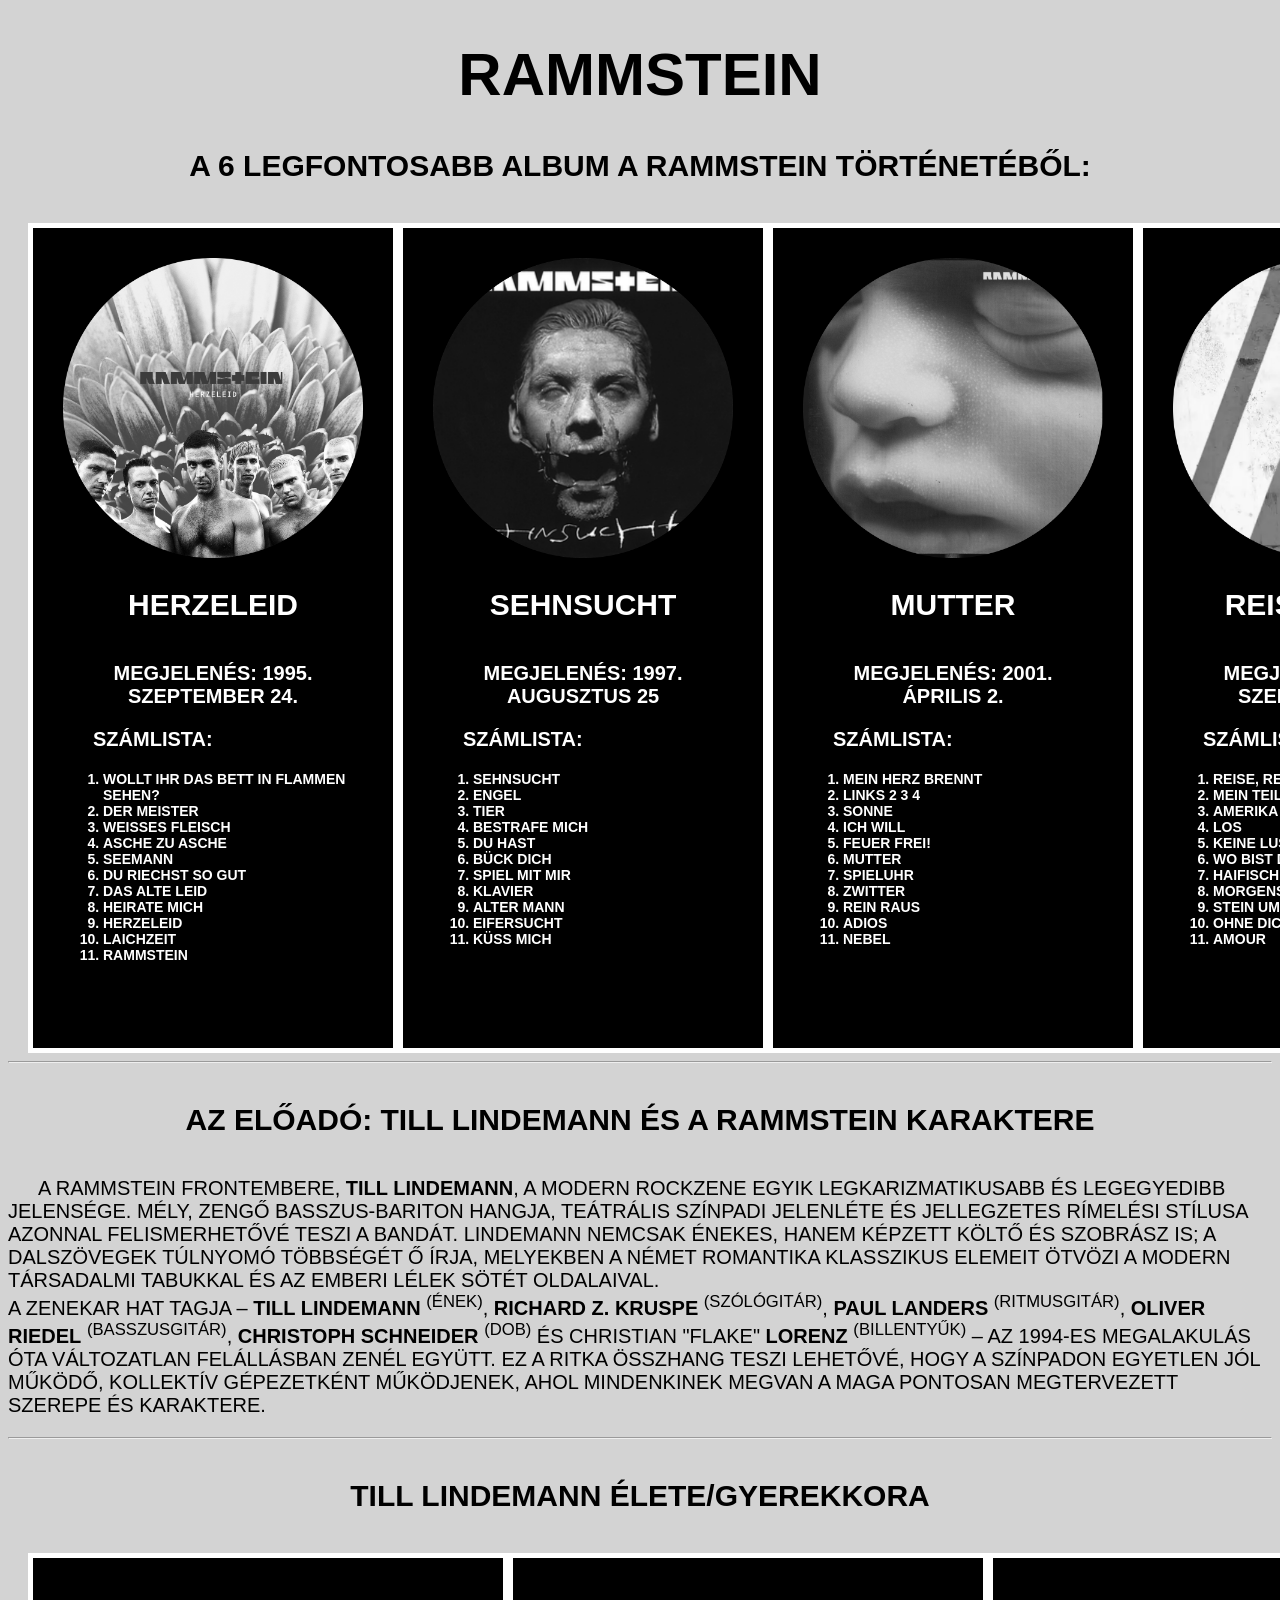
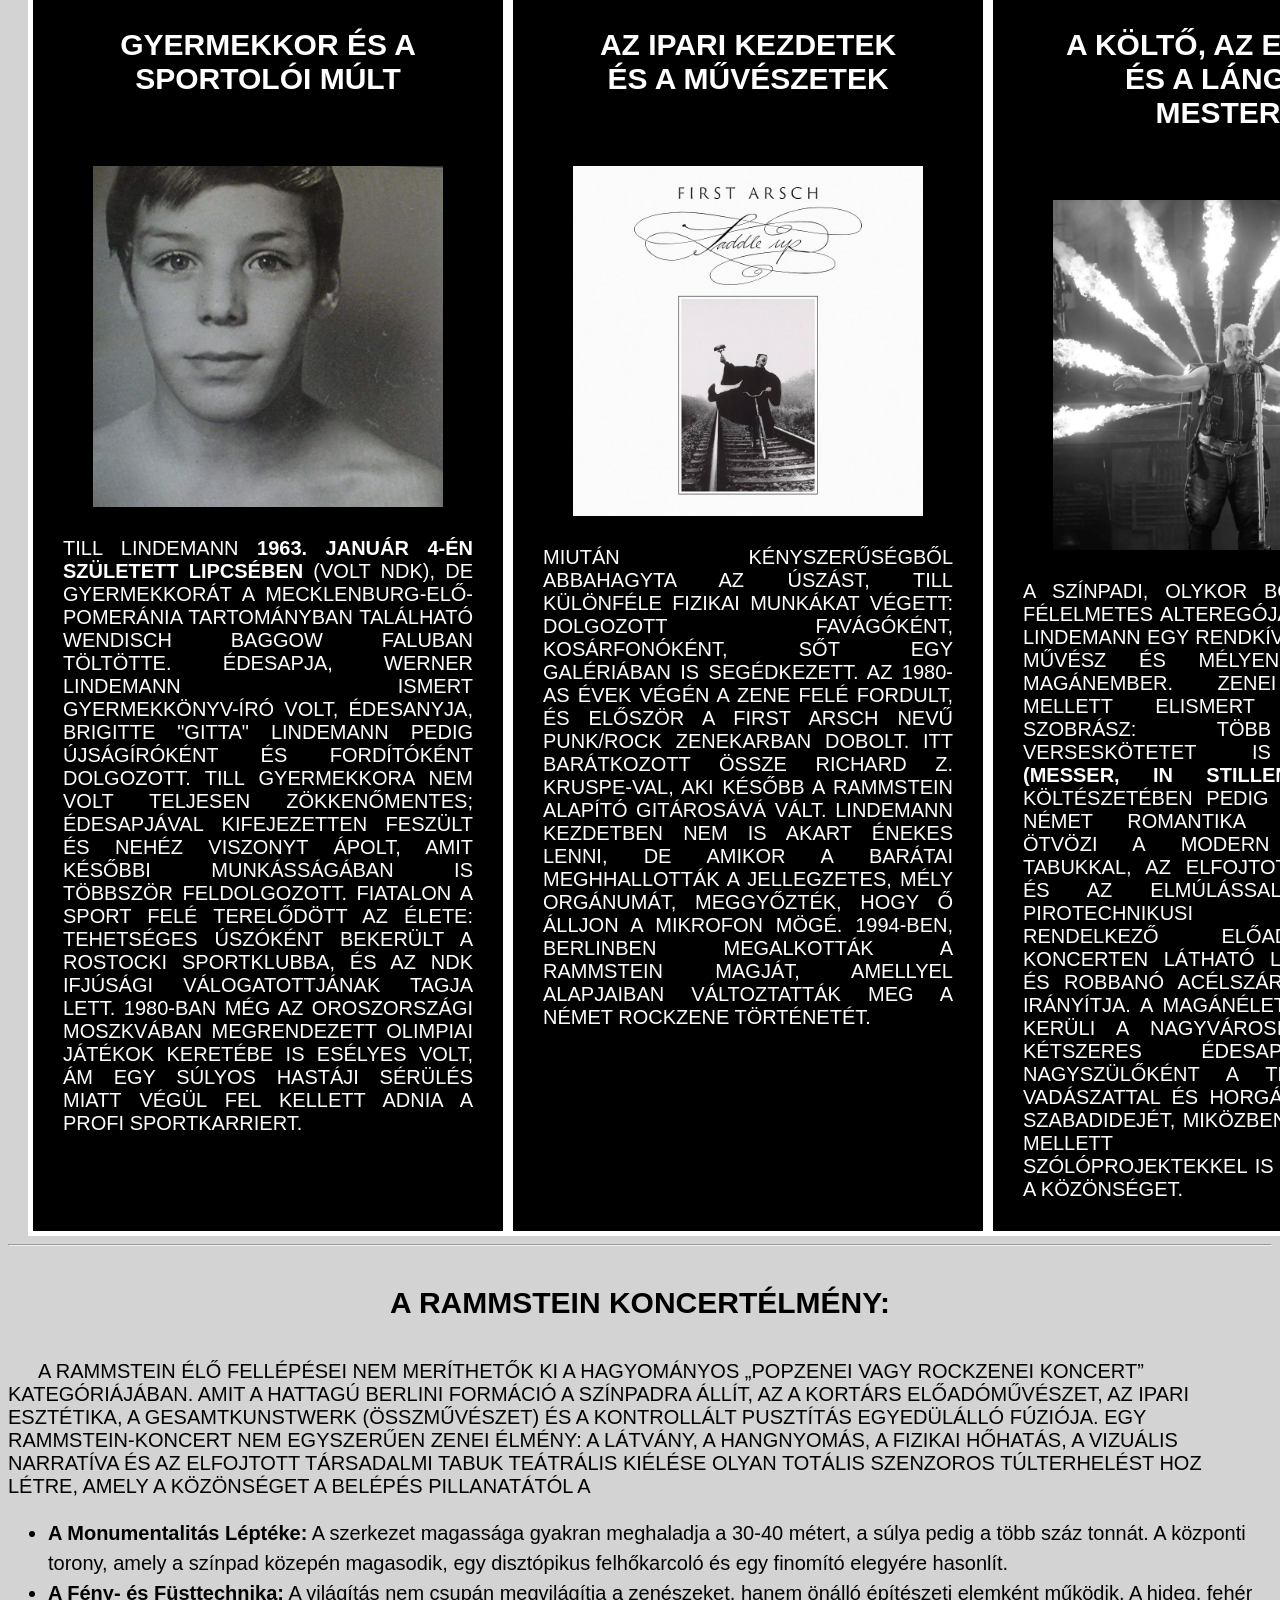
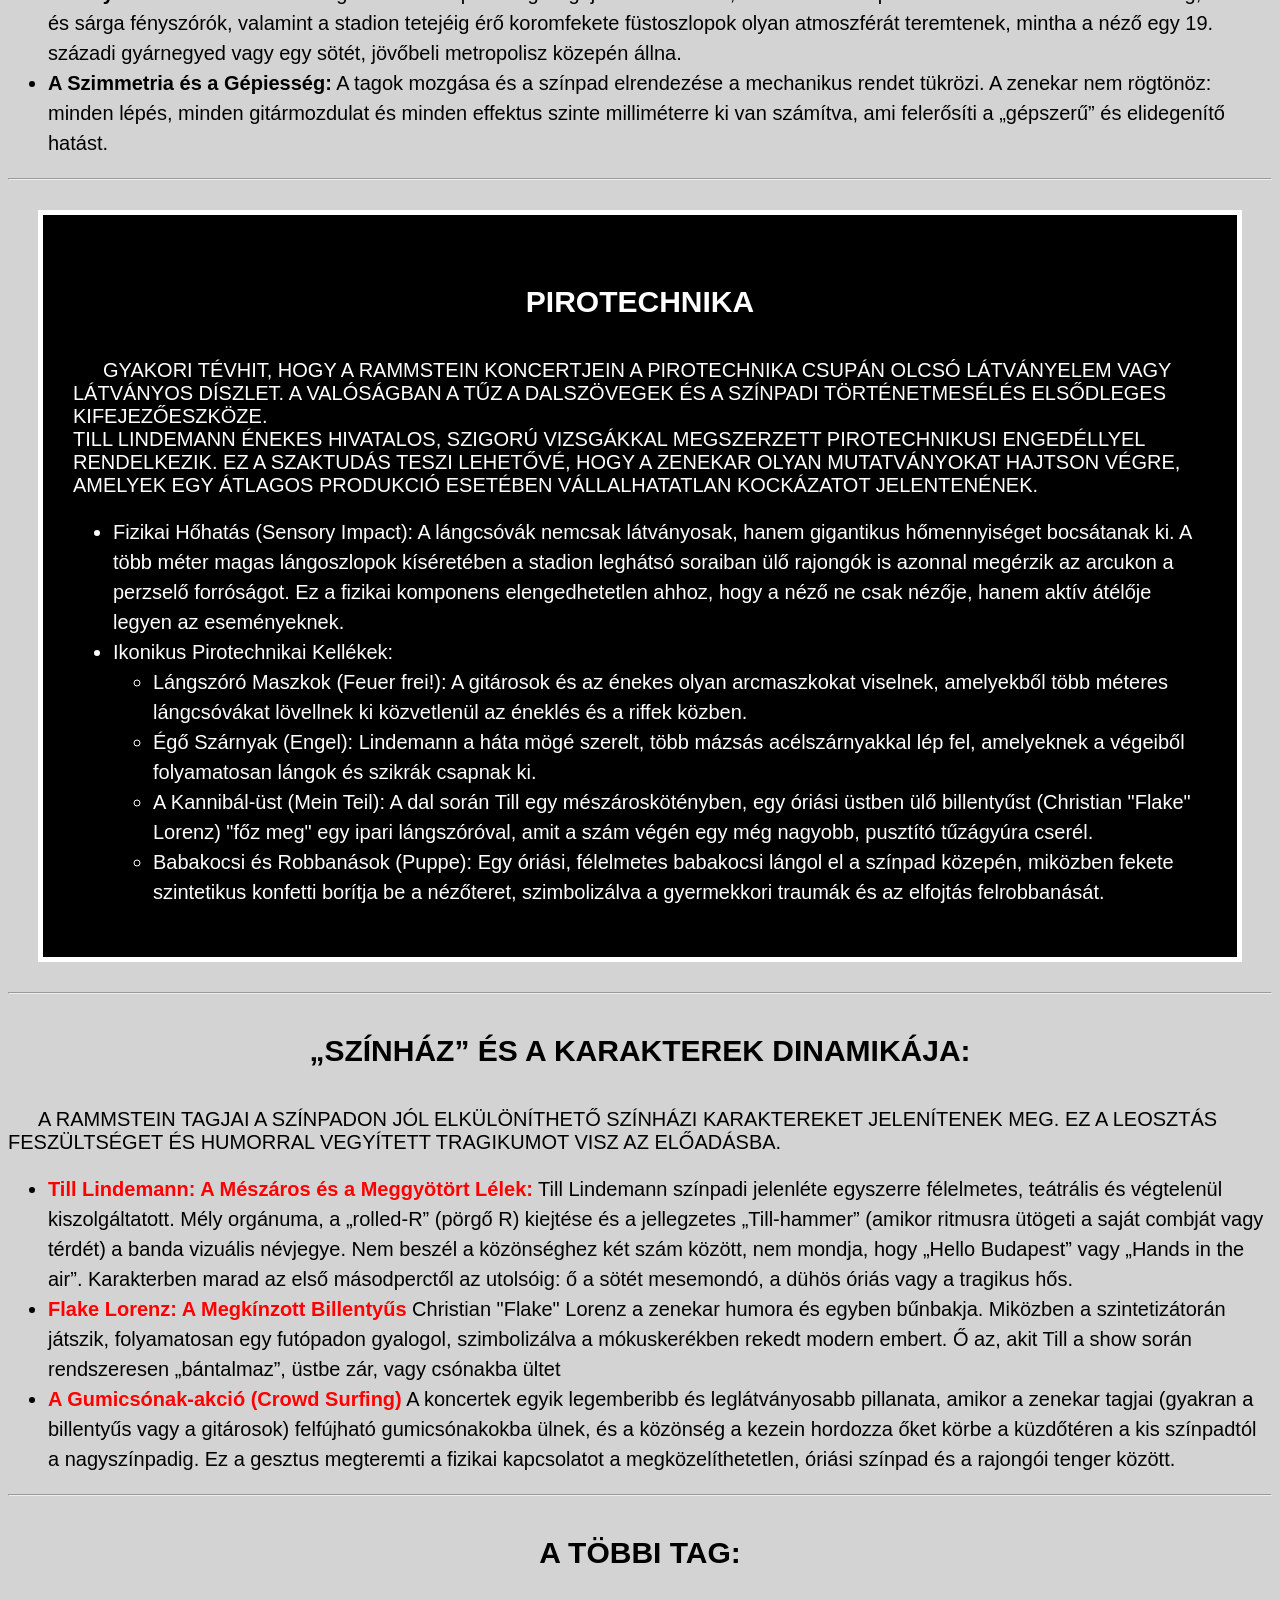
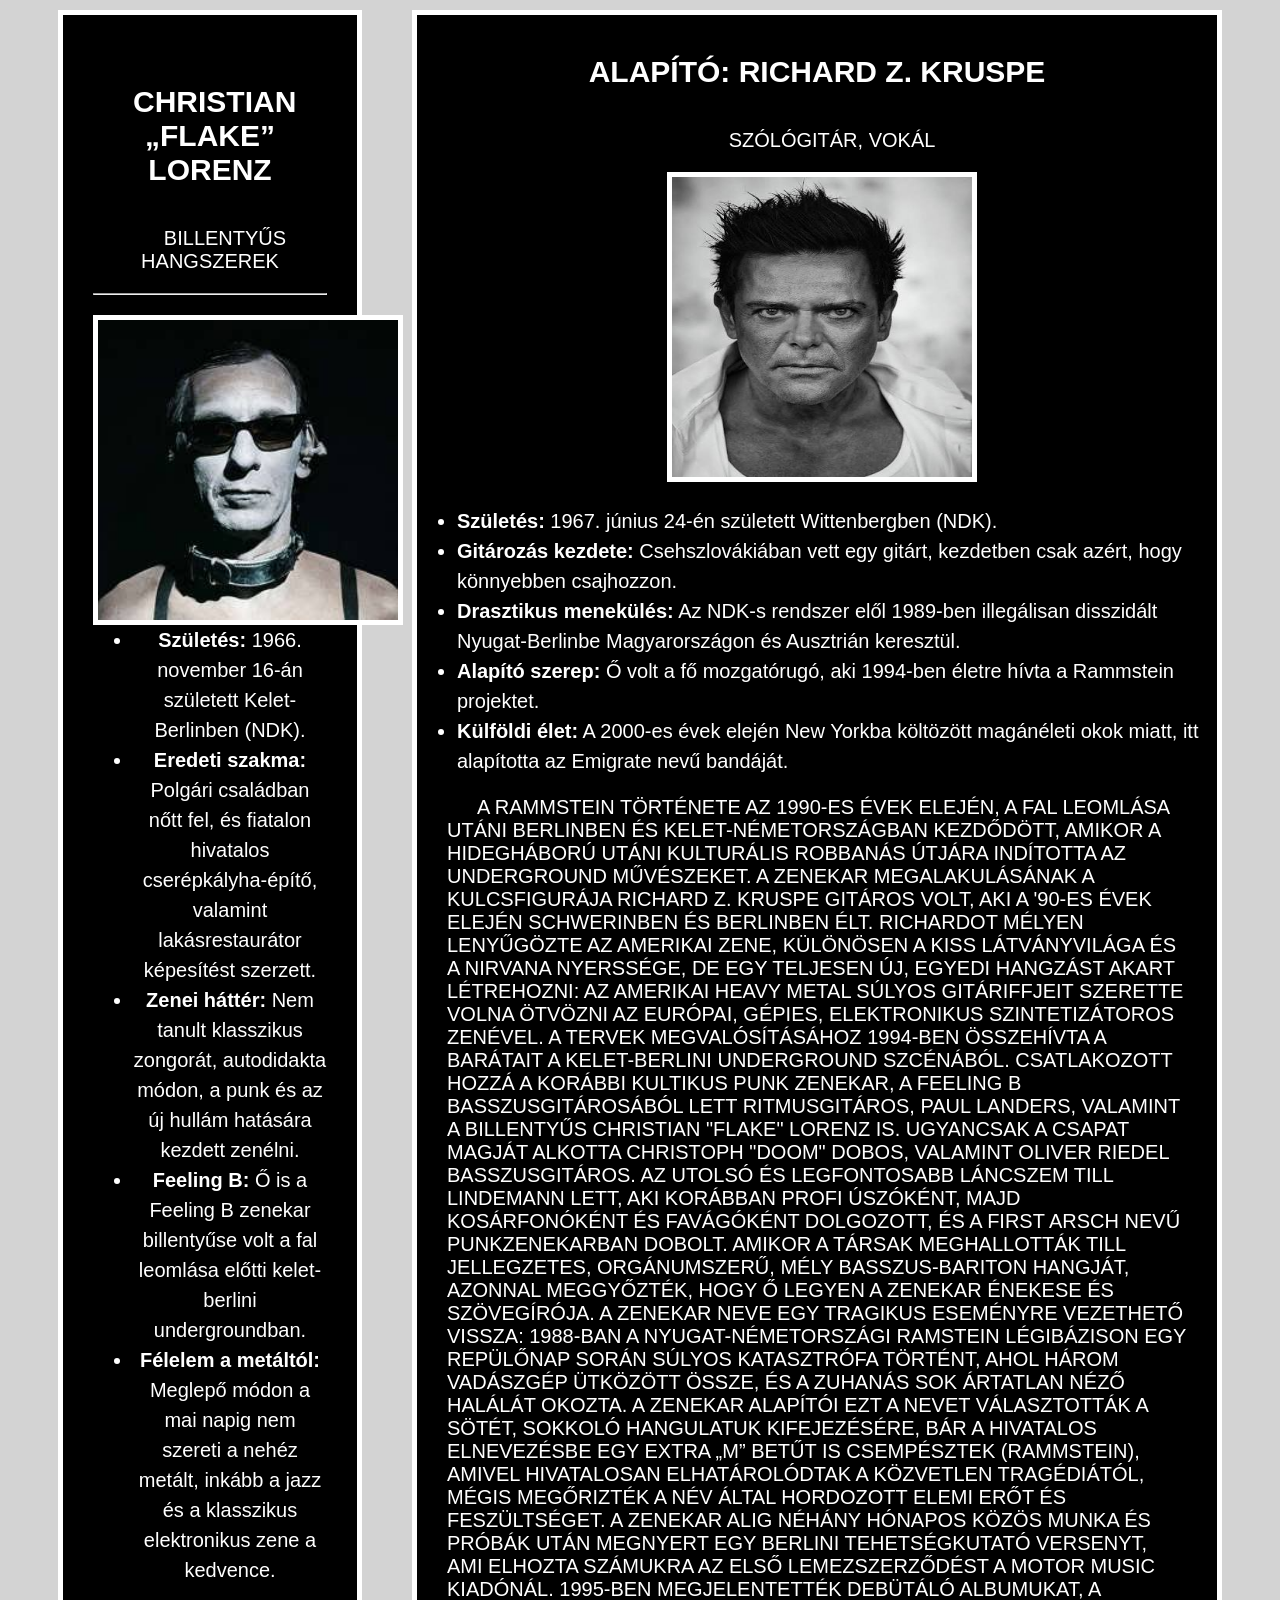
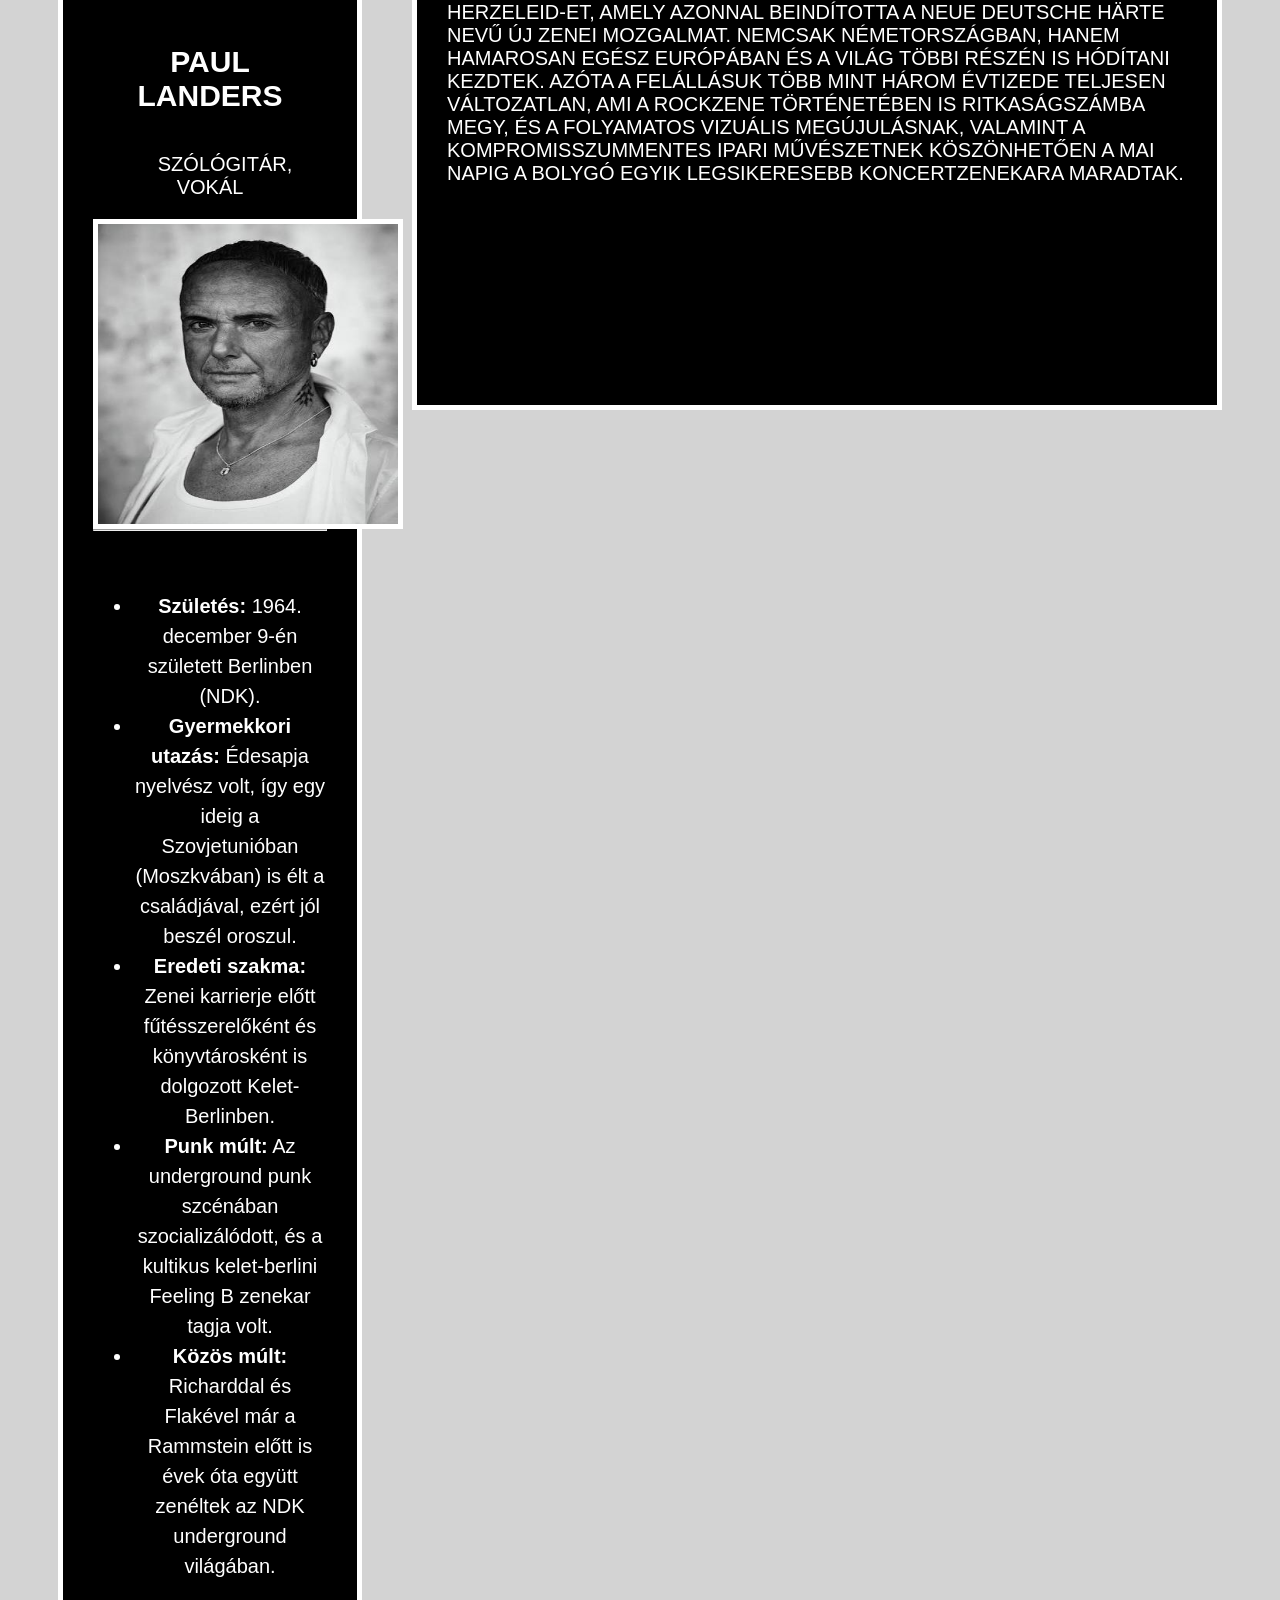
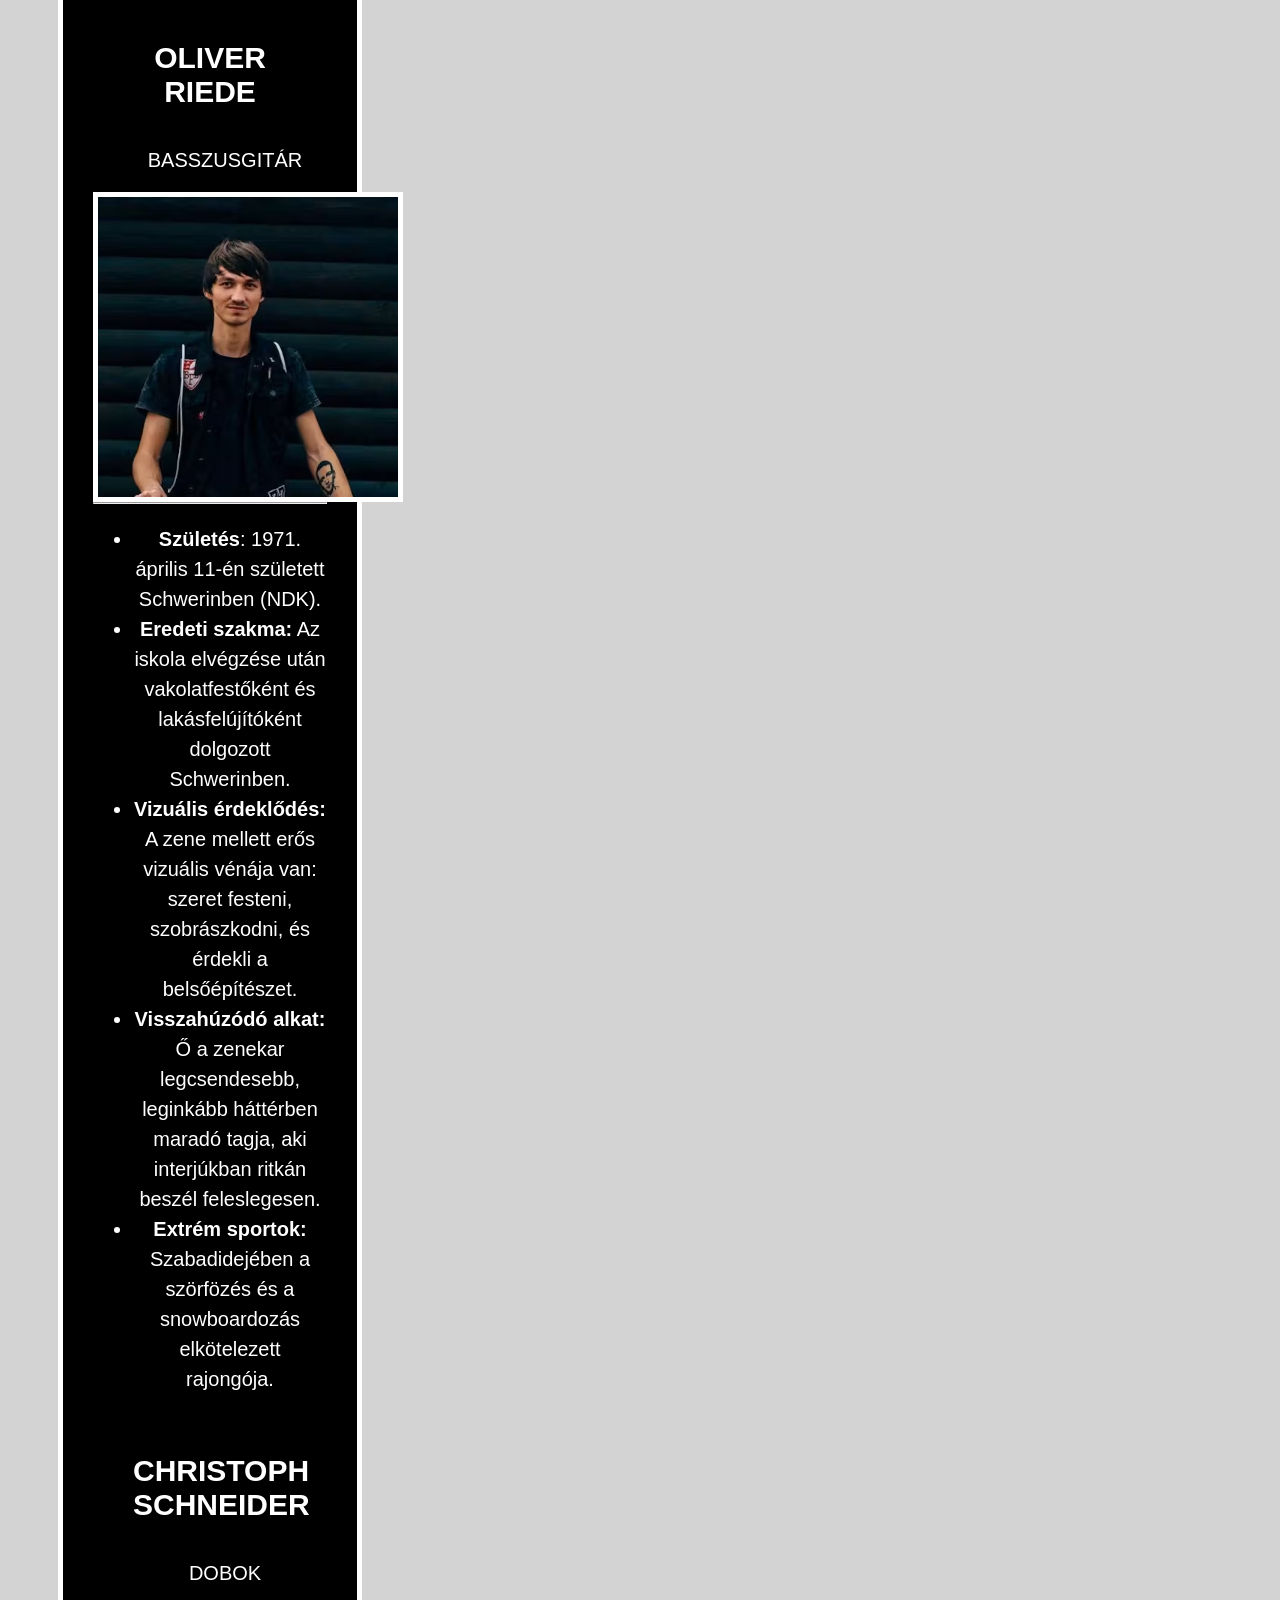
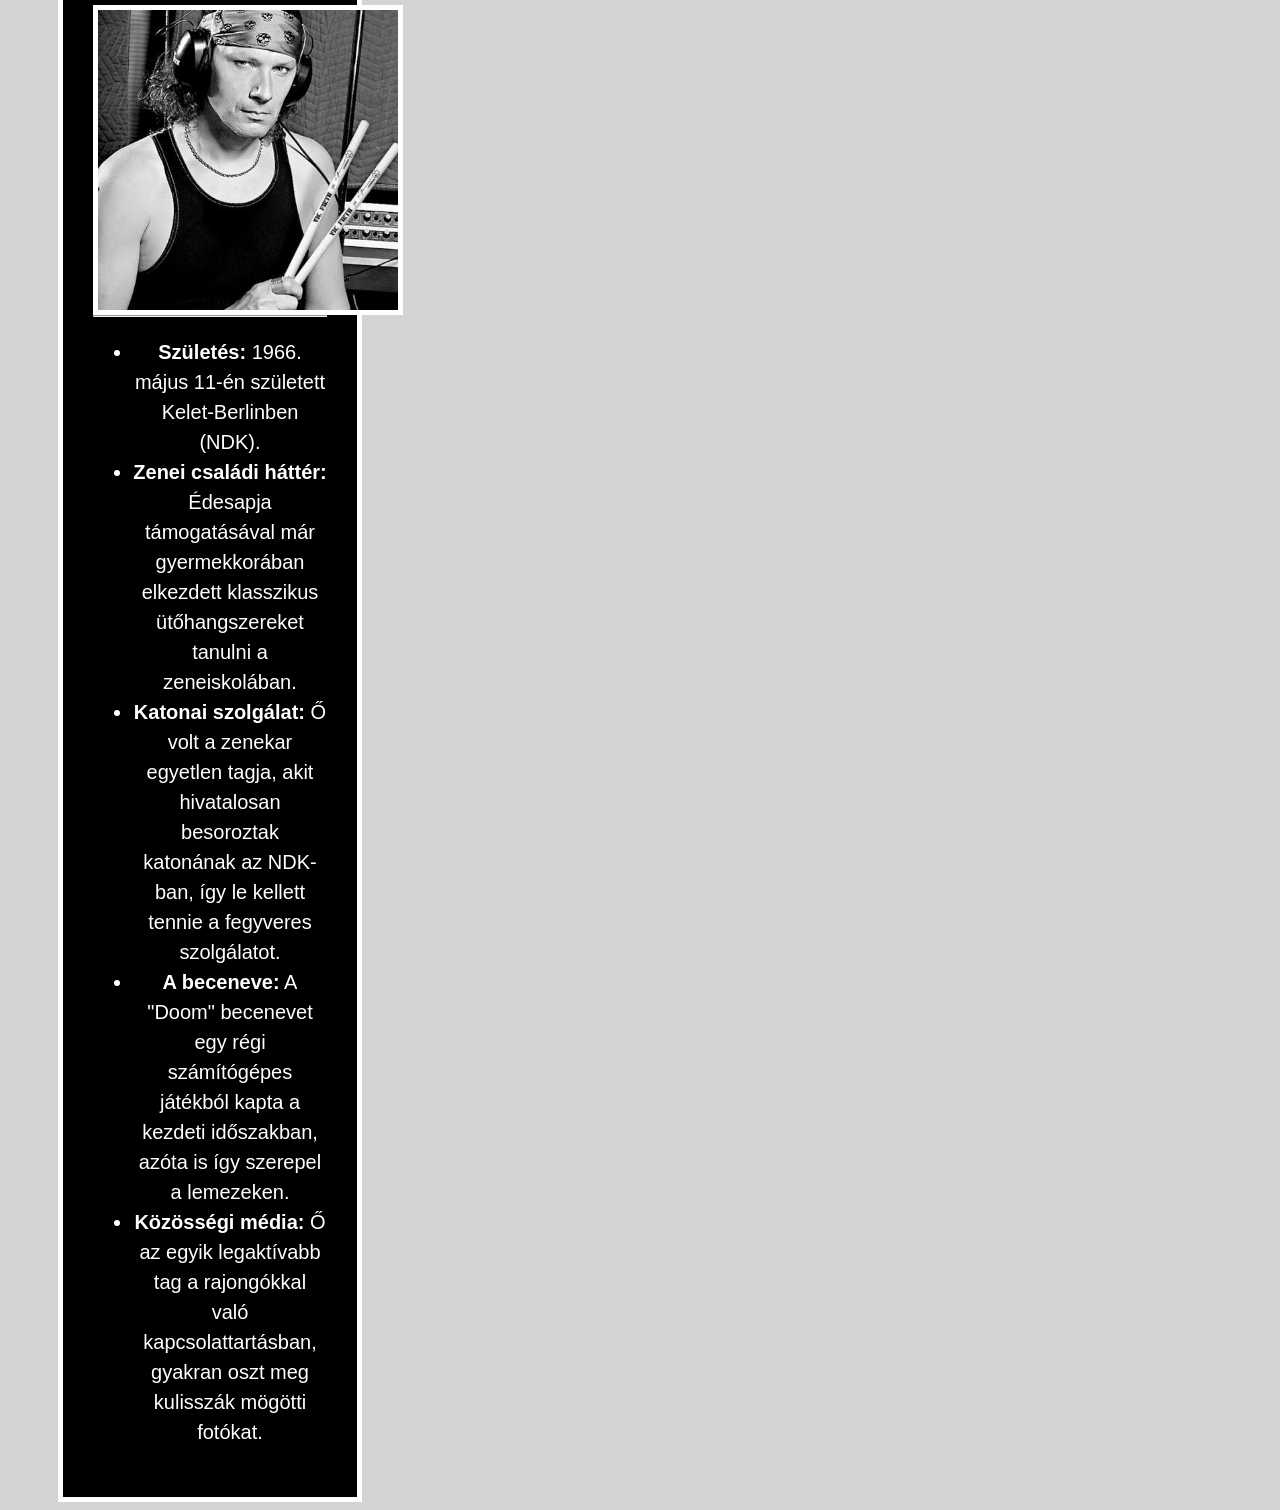
<file: new-2/index.html>
<!DOCTYPE html>
<html lang="hu">
<head>
    <meta charset="UTF-8">
    <meta name="viewport" content="width=device-width, initial-scale=1.0">
    <title>Ramstein</title>
    <link rel="stylesheet" href="style.css">
    <link rel="shortcut icon" href="kepek/Rammstein_logo_2.svg.webp" type="image/x-icon">
</head>
<body>
    <h1>
        Rammstein
    </h1>
    <h2 class="center">
        A 6 Legfontosabb Album a Rammstein Történetéből:
    </h2>
    <div class="box">
        <a href="https://open.spotify.com/album/6HlDm9fzYxk4vkkr3YEvSv?si=6Yb6ZkqlTEaarkHSjFMeSg">
            <div title="Herzeleid &gt click &lt" class="album">
                <img src="kepek/picture-disk-modified.png" alt="" width="300px" class="float-l">
                <h2 class="albumcim">
                    Herzeleid
                </h2>
                <div class="albuminfo">
                    <p class="megjelenes">
                        Megjelenés: 1995.<br> szeptember 24.
                    </p>
                    <p>
                        Számlista:
                    </p>
                    <ol>
                        <li>Wollt ihr das Bett in Flammen sehen?</li>
                        <li>Der Meister</li>
                        <li>Weisses Fleisch</li>
                        <li>Asche zu Asche</li>
                        <li>Seemann</li>
                        <li>Du riechst so gut</li>
                        <li>Das alte Leid</li>
                        <li>Heirate mich</li>
                        <li>Herzeleid</li>
                        <li>Laichzeit</li>
                        <li>Rammstein</li>
                    </ol>
                </div>
            </div>
        </a>
        <a href="https://open.spotify.com/album/2w6Vy8qZLU4niyQAHyu0Ag?si=FqRO84i1RuaOZQJ4rM17bw">
            <div title="SEHNSUCHT &gt click &lt" class="album">
                <img src="kepek/picture-disk (1)-modified.png" alt="" width="300px" class="float-l">
                <h2 class="albumcim">
                    SEHNSUCHT
                </h2>
                <div class="albuminfo">
                    <p class="megjelenes">
                        Megjelenés: 1997.<br> augusztus 25
                    </p>
                    <p>
                        Számlista:
                    </p>
                    <ol>
                        <li>Sehnsucht</li>
                        <li>Engel</li>
                        <li>Tier</li>
                        <li>Bestrafe mich</li>
                        <li>Du hast</li>
                        <li>Bück dich</li>
                        <li>Spiel mit mir</li>
                        <li>Klavier</li>
                        <li>Alter Mann</li>
                        <li>Eifersucht</li>
                        <li>Küss mich</li>
                    </ol>
                </div>
            </div>
        </a>
        <a href="https://open.spotify.com/album/1CtTTpKbHU8KbHRB4LmBbv?si=bFTknNeKSqep8K9_mPFzWw">
            <div title="Mutter &gt click &lt" class="album">
                <img src="kepek/picture-disk (2)-modified.png" alt="" width="300px" class="float-l">
                <h2 class="albumcim">
                    Mutter
                </h2>
                <div class="albuminfo">
                    <p class="megjelenes">
                        Megjelenés: 2001.<br> április 2.
                    </p>
                    <p>
                        Számlista:
                    </p>
                    <ol>
                        <li>Mein Herz brennt</li>
                        <li>Links 2 3 4</li>
                        <li>Sonne</li>
                        <li>Ich will</li>
                        <li>Feuer frei!</li>
                        <li>Mutter</li>
                        <li>Spieluhr</li>
                        <li>Zwitter</li>
                        <li>Rein raus</li>
                        <li>Adios</li>
                        <li>Nebel</li>
                    </ol>
                </div>
            </div>
        </a>
        <a href="https://open.spotify.com/album/74ydDCcXTco741y42ceRJ5?si=v3afjoNZThqAuQxk0kYx5g">
            <div title="Reise, Reise &gt click &lt " class="album">
                <img src="kepek/picture-disk (3)-modified.png" alt="" width="300px" class="float-l">
                <h2 class="albumcim">
                    Reise, Reise
                </h2>
                <div class="albuminfo">
                    <p class="megjelenes">
                        Megjelenés: 2004.<br> szeptember 27.
                    </p>
                    <p>
                        Számlista:
                    </p>
                    <ol>
                        <li>Reise, Reise</li>
                        <li>Mein Teil</li>
                        <li>Amerika</li>
                        <li>Los</li>
                        <li>Keine Lust</li>
                        <li>Wo bist du</li>
                        <li>Haifisch</li>
                        <li>Morgenstern</li>
                        <li>Stein um Stein</li>
                        <li>Ohne dich</li>
                        <li>Amour</li>
                    </ol>
                </div>
            </div>
        </a>
        <a href="https://open.spotify.com/track/50LmbBKCBeDRKYvpR7ApjG?si=e65ee86598f84c5c">
            <div title="Rosenrot &gt click &lt" class="album">
                <img src="kepek/picture-disk (4)-modified.png" alt="" width="300px" class="float-l">
                <h2 class="albumcim">
                    Rosenrot
                </h2>
                <div class="albuminfo">
                    <p class="megjelenes">
                        Megjelenés: 2005.<br> október 28.
                    </p>
                    <p>
                        Számlista:
                    </p>
                    <ol>
                        <li>Benzin</li>
                        <li>Mann gegen Mann</li>
                        <li>Rosenrot</li>
                        <li>Spring</li>
                        <li>Wo bist du</li>
                        <li>Stirb nicht vor mir (Don't Die Before I Do)</li>
                        <li>Zerstören</li>
                        <li>Hilf mir</li>
                        <li>Te quiero puta!</li>
                        <li>Feuer und Wasser</li>
                        <li>Ein Lied</li>
                    </ol>
                </div>
            </div>
        </a>
        <a href="https://open.spotify.com/album/29J0MchD0OWNeiMNbPDwfa?si=5MTrD0srRj-xj2X59MpHKQ">
            <div title="Liebe ist für &gt click &lt" class="album">
                <img src="kepek/picture-disk (5)-modified.png" alt="" width="300px" class="float-l">
                <h2 class="albumcim">
                    Liebe ist für
                </h2>
                <div class="albuminfo">
                    <p class="megjelenes">
                        Megjelenés: 2009.<br> október 16.
                    </p>
                    <p>
                        Számlista:
                    </p>
                    <ol>
                        <li>Rammlied</li>
                        <li>Ich tu dir weh</li>
                        <li>Waidmanns Heil</li>
                        <li>Haifisch</li>
                        <li>B********</li>
                        <li>Frühling in Paris</li>
                        <li>Wiener Blut</li>
                        <li>Pussy</li>
                        <li>Liebe ist für alle da</li>
                        <li>Mehr</li>
                        <li>Roter Sand</li>
                    </ol>
                </div>
            </div>
        </a>
        <a href="https://open.spotify.com/album/1LoyJQVHPLHE3fCCS8Juek?si=xL9BqynPSWS5tuBMTF5q4Q">
            <div title="Rammstein &gt click &lt" class="album">
                <img src="kepek/picture-disk (6)-modified.png" alt="" width="300px" class="float-l">
                <h2 class="albumcim">
                    Rammstein
                </h2>
                <div class="albuminfo">
                    <p class="megjelenes">
                        Megjelenés: 2019.<br> május 17.
                    </p>
                    <p>
                        Számlista:
                    </p>
                    <ol>
                        <li>Deutschland</li>
                        <li>Radio</li>
                        <li>Zeig dich</li>
                        <li>Ausländer</li>
                        <li>Sex</li>
                        <li>Puppe</li>
                        <li>Was ich liebe</li>
                        <li>Diamant</li>
                        <li>Weit weg</li>
                        <li>Tattoo</li>
                        <li>Hallomann</li>
                    </ol>
                </div>
            </div>
        </a>
        </div>
    </div>
    <hr>
    <h2 class="center">
        Az előadó:
        Till Lindemann és a Rammstein karaktere
    </h2>
    <p>
        A Rammstein frontembere, <b>Till Lindemann</b>, a modern rockzene egyik legkarizmatikusabb és legegyedibb jelensége. Mély, zengő basszus-bariton hangja, teátrális színpadi jelenléte és jellegzetes rímelési stílusa azonnal felismerhetővé teszi a bandát. Lindemann nemcsak énekes, hanem képzett költő és szobrász is; a dalszövegek túlnyomó többségét ő írja, melyekben a német romantika klasszikus elemeit ötvözi a modern társadalmi tabukkal és az emberi lélek sötét oldalaival.
        <br>
        A zenekar hat tagja – <b>Till Lindemann</b> <sup>(ének)</sup>, <b>Richard Z. Kruspe</b> <sup>(szólógitár)</sup>, <b>Paul Landers</b> <sup>(ritmusgitár)</sup>, <b>Oliver Riedel</b> <sup>(basszusgitár)</sup>, <b>Christoph Schneider</b> <sup>(dob)</sup> és Christian "Flake" <b>Lorenz</b> <sup>(billentyűk)</sup> – az 1994-es megalakulás óta változatlan felállásban zenél együtt. Ez a ritka összhang teszi lehetővé, hogy a színpadon egyetlen jól működő, kollektív gépezetként működjenek, ahol mindenkinek megvan a maga pontosan megtervezett szerepe és karaktere.
    </p>
    <hr>
    <h2 class="center">
       Till Lindemann élete/gyerekkora  
    </h2>
    <div class="box">
        <div class="tillLM">
            <h2>
                Gyermekkor és a sportolói múlt
            </h2>
            <img src="kepek/5f9ed7ed6bb5678ac4b465a69efc8b1f.jpg" alt="" class="LMgyerek">
            Till Lindemann <b>1963. január 4-én született Lipcsében</b> (volt NDK), de gyermekkorát a Mecklenburg-Elő-Pomeránia tartományban található Wendisch Baggow faluban töltötte. Édesapja, Werner Lindemann ismert gyermekkönyv-író volt, édesanyja, Brigitte "Gitta" Lindemann pedig újságíróként és fordítóként dolgozott. Till gyermekkora nem volt teljesen zökkenőmentes; édesapjával kifejezetten feszült és nehéz viszonyt ápolt, amit későbbi munkásságában is többször feldolgozott. Fiatalon a sport felé terelődött az élete: tehetséges úszóként bekerült a Rostocki Sportklubba, és az NDK ifjúsági válogatottjának tagja lett. 1980-ban még az oroszországi Moszkvában megrendezett olimpiai játékok keretébe is esélyes volt, ám egy súlyos hastáji sérülés miatt végül fel kellett adnia a profi sportkarriert.
        
        </div>
        <div class="tillLM">
            <h2>
                Az ipari kezdetek és a művészetek
            </h2>
            <img src="kepek/8105Iq88RDL._UF894,1000_QL80_.jpg" alt="" class="LMgyerek">
            Miután kényszerűségből abbahagyta az úszást, Till különféle fizikai munkákat végett: dolgozott favágóként, kosárfonóként, sőt egy galériában is segédkezett. Az 1980-as évek végén a zene felé fordult, és először a First Arsch nevű punk/rock zenekarban dobolt. Itt barátkozott össze Richard Z. Kruspe-val, aki később a Rammstein alapító gitárosává vált. Lindemann kezdetben nem is akart énekes lenni, de amikor a barátai meghhallották a jellegzetes, mély orgánumát, meggyőzték, hogy ő álljon a mikrofon mögé. 1994-ben, Berlinben megalkották a Rammstein magját, amellyel alapjaiban változtatták meg a német rockzene történetét.
        </div>
        <div class="tillLM">
            <h2>
                A költő, az előadó és a lángok mestere
            </h2>
            <img src="kepek/LDN-L-RAMMSTEIN-0923_dk_01-modified.webp" alt="" class="LMgyerek">
            A színpadi, olykor botrányos és félelmetes alteregója mögött Till Lindemann egy rendkívül összetett művész és mélyen zárkózott magánember. Zenei karrierje mellett elismert költő és szobrász: több önálló verseskötetet is publikált <b>(Messer, In stillen Nächten)</b>, költészetében pedig a 19. századi német romantika stílusjegyeit ötvözi a modern társadalmi tabukkal, az elfojtott vágyakkal és az elmúlással. Hivatalos pirotechnikusi vizsgával rendelkező előadóként a koncerten látható lángszórókat és robbanó acélszárnyakat maga irányítja. A magánéletben azonban kerüli a nagyvárosi csillogást; kétszeres édesapaként és nagyszülőként a természetben, vadászattal és horgászattal tölti szabadidejét, miközben a Rammstein mellett sikeres szólóprojektekkel is elvarázsolja a közönséget.
        </div>
    </div>
    <hr>
    <h2>
        A Rammstein Koncertélmény:
    </h2>
    <p>
        A Rammstein élő fellépései nem meríthetők ki a hagyományos <q>popzenei vagy rockzenei koncert</q> kategóriájában. Amit a hattagú berlini formáció a színpadra állít, az a kortárs előadóművészet, az ipari esztétika, a Gesamtkunstwerk (összművészet) és a kontrollált pusztítás egyedülálló fúziója. Egy Rammstein-koncert nem egyszerűen zenei élmény: a látvány, a hangnyomás, a fizikai hőhatás, a vizuális narratíva és az elfojtott társadalmi tabuk teátrális kiélése olyan totális szenzoros túlterhelést hoz létre, amely a közönséget a belépés pillanatától a
    </p>
    <ul>
        <li>
            <span class="ulfelsorolas">A Monumentalitás Léptéke:</span> A szerkezet magassága gyakran meghaladja a 30-40 métert, a súlya pedig a több száz tonnát. A központi torony, amely a színpad közepén magasodik, egy disztópikus felhőkarcoló és egy finomító elegyére hasonlít.
        </li>
        <li>
            <span class="ulfelsorolas">A Fény- és Füsttechnika:</span> A világítás nem csupán megvilágítja a zenészeket, hanem önálló építészeti elemként működik. A hideg, fehér és sárga fényszórók, valamint a stadion tetejéig érő koromfekete füstoszlopok olyan atmoszférát teremtenek, mintha a néző egy 19. századi gyárnegyed vagy egy sötét, jövőbeli metropolisz közepén állna.
        </li>
        <li>
            <span class="ulfelsorolas">A Szimmetria és a Gépiesség:</span> A tagok mozgása és a színpad elrendezése a mechanikus rendet tükrözi. A zenekar nem rögtönöz: minden lépés, minden gitármozdulat és minden effektus szinte milliméterre ki van számítva, ami felerősíti a „gépszerű” és elidegenítő hatást.
        </li>
    </ul>
    <hr>
    <div class="piro">
        <h2>
            Pirotechnika
        </h2>
        <p>
            Gyakori tévhit, hogy a Rammstein koncertjein a pirotechnika csupán olcsó látványelem vagy látványos díszlet. A valóságban a tűz a dalszövegek és a színpadi történetmesélés elsődleges kifejezőeszköze.
            <br>
            Till Lindemann énekes hivatalos, szigorú vizsgákkal megszerzett pirotechnikusi engedéllyel rendelkezik. Ez a szaktudás teszi lehetővé, hogy a zenekar olyan mutatványokat hajtson végre, amelyek egy átlagos produkció esetében vállalhatatlan kockázatot jelentenének.
        </p>
        <ul>
            <li>
                Fizikai Hőhatás (Sensory Impact): A lángcsóvák nemcsak látványosak, hanem gigantikus hőmennyiséget bocsátanak ki. A több méter magas lángoszlopok kíséretében a stadion leghátsó soraiban ülő rajongók is azonnal megérzik az arcukon a perzselő forróságot. Ez a fizikai komponens elengedhetetlen ahhoz, hogy a néző ne csak nézője, hanem aktív átélője legyen az eseményeknek.
            </li>
            <li>
                Ikonikus Pirotechnikai Kellékek:
                <ul>
                    <li>Lángszóró Maszkok (Feuer frei!): A gitárosok és az énekes olyan arcmaszkokat viselnek, amelyekből több méteres lángcsóvákat lövellnek ki közvetlenül az éneklés és a riffek közben.</li>
                    <li>Égő Szárnyak (Engel): Lindemann a háta mögé szerelt, több mázsás acélszárnyakkal lép fel, amelyeknek a végeiből folyamatosan lángok és szikrák csapnak ki.</li>
                    <li>A Kannibál-üst (Mein Teil): A dal során Till egy mészároskötényben, egy óriási üstben ülő billentyűst (Christian "Flake" Lorenz) "főz meg" egy ipari lángszóróval, amit a szám végén egy még nagyobb, pusztító tűzágyúra cserél.</li>
                    <li>Babakocsi és Robbanások (Puppe): Egy óriási, félelmetes babakocsi lángol el a színpad közepén, miközben fekete szintetikus konfetti borítja be a nézőteret, szimbolizálva a gyermekkori traumák és az elfojtás felrobbanását.</li>
                </ul>
            </li>
        </ul>
    </div>
    <hr>
    <h2>
        <q>Színház</q> és a Karakterek Dinamikája:
    </h2>
    <p>
        A Rammstein tagjai a színpadon jól elkülöníthető színházi karaktereket jelenítenek meg. Ez a leosztás feszültséget és humorral vegyített tragikumot visz az előadásba.
    </p>
    <ul>
        <li>
            <span class="piros">Till Lindemann: A Mészáros és a Meggyötört Lélek:</span>
            Till Lindemann színpadi jelenléte egyszerre félelmetes, teátrális és végtelenül kiszolgáltatott. Mély orgánuma, a „rolled-R” (pörgő R) kiejtése és a jellegzetes „Till-hammer” (amikor ritmusra ütögeti a saját combját vagy térdét) a banda vizuális névjegye. Nem beszél a közönséghez két szám között, nem mondja, hogy „Hello Budapest” vagy „Hands in the air”. Karakterben marad az első másodperctől az utolsóig: ő a sötét mesemondó, a dühös óriás vagy a tragikus hős.
        </li>
        <li>
            <span class="piros">Flake Lorenz: A Megkínzott Billentyűs</span>
            Christian "Flake" Lorenz a zenekar humora és egyben bűnbakja. Miközben a szintetizátorán játszik, folyamatosan egy futópadon gyalogol, szimbolizálva a mókuskerékben rekedt modern embert. Ő az, akit Till a show során rendszeresen „bántalmaz”, üstbe zár, vagy csónakba ültet
        </li>
        <li>
            <span class="piros">A Gumicsónak-akció (Crowd Surfing)</span>
            A koncertek egyik legemberibb és leglátványosabb pillanata, amikor a zenekar tagjai (gyakran a billentyűs vagy a gitárosok) felfújható gumicsónakokba ülnek, és a közönség a kezein hordozza őket körbe a küzdőtéren a kis színpadtól a nagyszínpadig. Ez a gesztus megteremti a fizikai kapcsolatot a megközelíthetetlen, óriási színpad és a rajongói tenger között.
        </li>
    </ul>
    <hr>
    <h2>
        A többi tag:
    </h2>
    <div class="box-2-right">
        <h2>
            Alapító: Richard Z. Kruspe
        </h2>
        <p class="center">
            szólógitár, vokál
        </p>
        <img src="kepek/images (5).jfif" alt="" class="eloadok1">
        <ul>
            <li><b>Születés:</b> 1967. június 24-én született Wittenbergben (NDK).</li>
            <li><b>Gitározás kezdete:</b> Csehszlovákiában vett egy gitárt, kezdetben csak azért, hogy könnyebben csajhozzon.</li>
            <li><b>Drasztikus menekülés:</b> Az NDK-s rendszer elől 1989-ben illegálisan disszidált Nyugat-Berlinbe Magyarországon és Ausztrián keresztül.</li>
            <li><b>Alapító szerep:</b> Ő volt a fő mozgatórugó, aki 1994-ben életre hívta a Rammstein projektet.</li>
            <li><b>Külföldi élet:</b> A 2000-es évek elején New Yorkba költözött magánéleti okok miatt, itt alapította az Emigrate nevű bandáját.</li>
        </ul>
        <p style="margin-left: 30px; margin-right: 30px;">
            A Rammstein története az 1990-es évek elején, a fal leomlása utáni Berlinben és Kelet-Németországban kezdődött, amikor a hidegháború utáni kulturális robbanás útjára indította az underground művészeket. A zenekar megalakulásának a kulcsfigurája Richard Z. Kruspe gitáros volt, aki a '90-es évek elején Schwerinben és Berlinben élt. Richardot mélyen lenyűgözte az amerikai zene, különösen a KISS látványvilága és a Nirvana nyerssége, de egy teljesen új, egyedi hangzást akart létrehozni: az amerikai heavy metal súlyos gitáriffjeit szerette volna ötvözni az európai, gépies, elektronikus szintetizátoros zenével.
            A tervek megvalósításához 1994-ben összehívta a barátait a kelet-berlini underground szcénából. Csatlakozott hozzá a korábbi kultikus punk zenekar, a Feeling B basszusgitárosából lett ritmusgitáros, Paul Landers, valamint a billentyűs Christian "Flake" Lorenz is. Ugyancsak a csapat magját alkotta Christoph "Doom" Dobos, valamint Oliver Riedel basszusgitáros. Az utolsó és legfontosabb láncszem Till Lindemann lett, aki korábban profi úszóként, majd kosárfonóként és favágóként dolgozott, és a First Arsch nevű punkzenekarban dobolt. Amikor a társak meghallották Till jellegzetes, orgánumszerű, mély basszus-bariton hangját, azonnal meggyőzték, hogy ő legyen a zenekar énekese és szövegírója.
            A zenekar neve egy tragikus eseményre vezethető vissza: 1988-ban a nyugat-németországi Ramstein légibázison egy repülőnap során súlyos katasztrófa történt, ahol három vadászgép ütközött össze, és a zuhanás sok ártatlan néző halálát okozta. A zenekar alapítói ezt a nevet választották a sötét, sokkoló hangulatuk kifejezésére, bár a hivatalos elnevezésbe egy extra „m” betűt is csempésztek (Rammstein), amivel hivatalosan elhatárolódtak a közvetlen tragédiától, mégis megőrizték a név által hordozott elemi erőt és feszültséget.
            A zenekar alig néhány hónapos közös munka és próbák után megnyert egy berlini tehetségkutató versenyt, ami elhozta számukra az első lemezszerződést a Motor Music kiadónál. 1995-ben megjelentették debütáló albumukat, a Herzeleid-et, amely azonnal beindította a Neue Deutsche Härte nevű új zenei mozgalmat. Nemcsak Németországban, hanem hamarosan egész Európában és a világ többi részén is hódítani kezdtek. Azóta a felállásuk több mint három évtizede teljesen változatlan, ami a rockzene történetében is ritkaságszámba megy, és a folyamatos vizuális megújulásnak, valamint a kompromisszummentes ipari művészetnek köszönhetően a mai napig a bolygó egyik legsikeresebb koncertzenekara maradtak.
        </p>
    </div>
    
    
    <div class="box-2 center">
        <div class="center">
            <h2>
                Christian „Flake” Lorenz 
            </h2>
            <p>
                billentyűs hangszerek
            </p>
            <hr>
            <img src="kepek/images (2).jfif" alt="" class="eloadok">
            <ul style="margin-top: 60px;">
                <li><b>Születés:</b> 1966. november 16-án született Kelet-Berlinben (NDK).</li>
                <li><b>Eredeti szakma:</b> Polgári családban nőtt fel, és fiatalon hivatalos cserépkályha-építő, valamint lakásrestaurátor képesítést szerzett.</li>
                <li><b>Zenei háttér:</b> Nem tanult klasszikus zongorát, autodidakta módon, a punk és az új hullám hatására kezdett zenélni.</li>
                <li><b>Feeling B:</b> Ő is a Feeling B zenekar billentyűse volt a fal leomlása előtti kelet-berlini undergroundban.</li>
                <li><b>Félelem a metáltól:</b> Meglepő módon a mai napig nem szereti a nehéz metált, inkább a jazz és a klasszikus elektronikus zene a kedvence.</li>
            </ul>
        </div>
        <div>
            <h2>
                Paul Landers
            </h2>
            <p>
                szólógitár, vokál
            </p>
            <img src="kepek/images (3).jfif" alt="" class="eloadok">
            <hr>
            <ul style="margin-top: 60px;">
                <li><b>Születés:</b> 1964. december 9-én született Berlinben (NDK).</li>
                <li><b>Gyermekkori utazás:</b> Édesapja nyelvész volt, így egy ideig a Szovjetunióban (Moszkvában) is élt a családjával, ezért jól beszél oroszul.</li>
                <li><b>Eredeti szakma:</b> Zenei karrierje előtt fűtésszerelőként és könyvtárosként is dolgozott Kelet-Berlinben.</li>
                <li><b>Punk múlt:</b> Az underground punk szcénában szocializálódott, és a kultikus kelet-berlini Feeling B zenekar tagja volt.</li>
                <li><b>Közös múlt:</b> Richarddal és Flakével már a Rammstein előtt is évek óta együtt zenéltek az NDK underground világában.</li>
            </ul>
        </div>
        <div>
            <h2>
                Oliver Riede
            </h2>
            <p>
                basszusgitár
            </p>
            <img src="kepek/photo_2018-10-29_11-18-46_J3DasIDaQN.avif" alt="" class="eloadok">
            <hr>
            <ul>
                <li><b>Születés</b>: 1971. április 11-én született Schwerinben (NDK).</li>
                <li><b>Eredeti szakma:</b> Az iskola elvégzése után vakolatfestőként és lakásfelújítóként dolgozott Schwerinben.</li>
                <li><b>Vizuális érdeklődés:</b> A zene mellett erős vizuális vénája van: szeret festeni, szobrászkodni, és érdekli a belsőépítészet.</li>
                <li><b>Visszahúzódó alkat:</b> Ő a zenekar legcsendesebb, leginkább háttérben maradó tagja, aki interjúkban ritkán beszél feleslegesen.</li>
                <li><b>Extrém sportok:</b> Szabadidejében a szörfözés és a snowboardozás elkötelezett rajongója.</li>
            </ul>
        </div>
        <div>
            <h2>
                Christoph Schneider
            </h2>
            <p>
                dobok
            </p>
            <img src="kepek/images (4).jfif" alt="" class="eloadok">
            <hr>
            <ul>
                <li><b>Születés:</b> 1966. május 11-én született Kelet-Berlinben (NDK).</li>
                <li><b>Zenei családi háttér:</b> Édesapja támogatásával már gyermekkorában elkezdett klasszikus ütőhangszereket tanulni a zeneiskolában.</li>
                <li><b>Katonai szolgálat:</b> Ő volt a zenekar egyetlen tagja, akit hivatalosan besoroztak katonának az NDK-ban, így le kellett tennie a fegyveres szolgálatot.</li>
                <li><b>A beceneve:</b> A "Doom" becenevet egy régi számítógépes játékból kapta a kezdeti időszakban, azóta is így szerepel a lemezeken.</li>
                <li><b>Közösségi média:</b> Ő az egyik legaktívabb tag a rajongókkal való kapcsolattartásban, gyakran oszt meg kulisszák mögötti fotókat.</li>
            </ul>
        </div>
    </div>

    
</body>
</html>
</file>
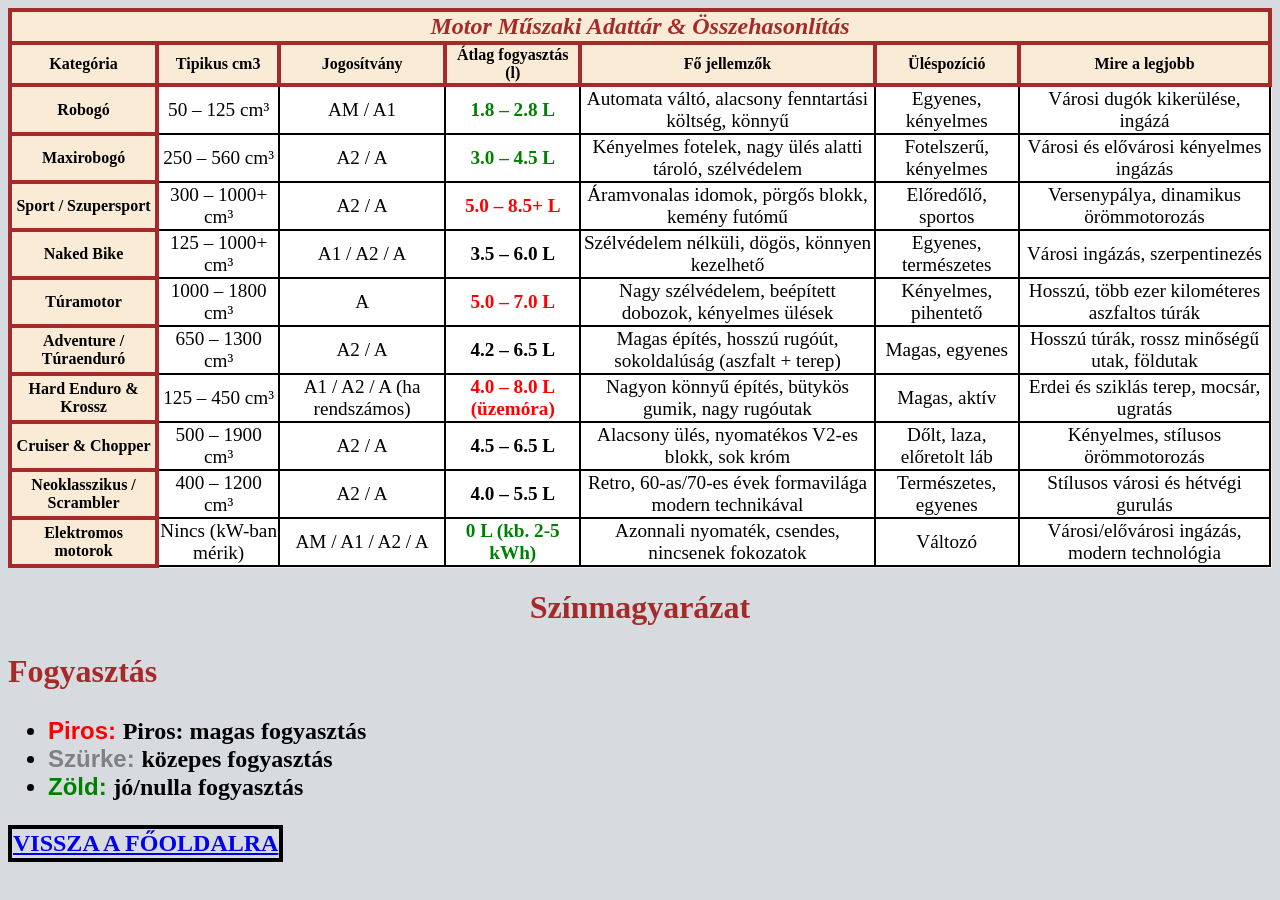
<file: motor-tipusok.html>
<!DOCTYPE html>
<html lang="hu">
<head>
    <meta charset="UTF-8">
    <meta name="viewport" content="width=device-width, initial-scale=1.0">
    <title>Motor kategóriák</title>
    <link rel="stylesheet" href="motor-típusok.css">
</head>
<body>
    <table>
        <thead>
            <tr>
                <th colspan="7" class="nagybetu-barna">
                   Motor Műszaki Adattár & Összehasonlítás
                </th>
            </tr>
            <tr>
                <th>Kategória</th>
                <th>Tipikus cm3</th>
                <th>Jogosítvány</th>
                <th>Átlag fogyasztás (l)</th>
                <th>Fő jellemzők</th>
                <th>Üléspozíció</th>
                <th>Mire a legjobb</th>
            </tr>
        </thead>
        <tbody>
            <tr>
                <th>Robogó</th>
                <td>50 – 125 cm³</td>
                <td>AM / A1</td>
                <td class="alacsony-fogyasztas">1.8 – 2.8 L</td>
                <td>Automata váltó, alacsony fenntartási költség, könnyű</td>
                <td>Egyenes, kényelmes</td>
                <td>Városi dugók kikerülése, ingázá</td>
            </tr>
            <tr>
                <th>Maxirobogó</th>
                <td>250 – 560 cm³</td>
                <td>A2 / A</td>
                <td class="alacsony-fogyasztas">3.0 – 4.5 L</td>
                <td>Kényelmes fotelek, nagy ülés alatti tároló, szélvédelem</td>
                <td>Fotelszerű, kényelmes</td>
                <td>Városi és elővárosi kényelmes ingázás</td>
            </tr>
            <tr>
                <th>Sport / Szupersport</th>
                <td>300 – 1000+ cm³</td>
                <td>A2 / A</td>
                <td class="magas-fogyasztas">5.0 – 8.5+ L</td>
                <td>Áramvonalas idomok, pörgős blokk, kemény futómű</td>
                <td>Előredőlő, sportos</td>
                <td>Versenypálya, dinamikus örömmotorozás</td>
            </tr>
            <tr>
                <th>Naked Bike</th>
                <td>125 – 1000+ cm³</td>
                <td>A1 / A2 / A</td>
                <td class="kozepes-fogyasztas">3.5 – 6.0 L</td>
                <td>Szélvédelem nélküli, dögös, könnyen kezelhető</td>
                <td>Egyenes, természetes</td>
                <td>Városi ingázás, szerpentinezés</td>
            </tr>
            <tr>
                <th>Túramotor</th>
                <td>1000 – 1800 cm³</td>
                <td>A</td>
                <td class="magas-fogyasztas">5.0 – 7.0 L</td>
                <td>Nagy szélvédelem, beépített dobozok, kényelmes ülések</td>
                <td>Kényelmes, pihentető</td>
                <td>Hosszú, több ezer kilométeres aszfaltos túrák</td>
            </tr>
            <tr>
                <th>Adventure / Túraenduró</th>
                <td>650 – 1300 cm³</td>
                <td>A2 / A</td>
                <td class="kozepes-fogyasztas">4.2 – 6.5 L</td>
                <td>Magas építés, hosszú rugóút, sokoldalúság (aszfalt + terep)</td>
                <td>Magas, egyenes</td>
                <td>Hosszú túrák, rossz minőségű utak, földutak</td>
            </tr>
            <tr>
                <th>Hard Enduro & Krossz</th>
                <td>125 – 450 cm³</td>
                <td>A1 / A2 / A (ha rendszámos)</td>
                <td class="magas-fogyasztas">4.0 – 8.0 L (üzemóra)</td>
                <td>Nagyon könnyű építés, bütykös gumik, nagy rugóutak</td>
                <td>Magas, aktív</td>
                <td>Erdei és sziklás terep, mocsár, ugratás</td>
            </tr>
            <tr>
                <th>Cruiser & Chopper</th>
                <td>500 – 1900 cm³</td>
                <td>A2 / A</td>
                <td class="kozepes-fogyasztas">4.5 – 6.5 L</td>
                <td>Alacsony ülés, nyomatékos V2-es blokk, sok króm</td>
                <td>Dőlt, laza, előretolt láb</td>
                <td>Kényelmes, stílusos örömmotorozás</td>
            </tr>
            <tr>
                <th>Neoklasszikus / Scrambler</th>
                <td>400 – 1200 cm³</td>
                <td>A2 / A</td>
                <td class="kozepes-fogyasztas">4.0 – 5.5 L</td>
                <td>Retro, 60-as/70-es évek formavilága modern technikával</td>
                <td>Természetes, egyenes</td>
                <td>Stílusos városi és hétvégi gurulás</td>
            </tr>
            <tr>
                <th>Elektromos motorok</th>
                <td>Nincs (kW-ban mérik)</td>
                <td>AM / A1 / A2 / A</td>
                <td class="alacsony-fogyasztas">0 L (kb. 2-5 kWh)</td>
                <td>Azonnali nyomaték, csendes, nincsenek fokozatok</td>
                <td>Változó</td>
                <td>Városi/elővárosi ingázás, modern technológia</td>
            </tr>
        </tbody>
    </table>

    <p>
        <h1>
            Színmagyarázat
        </h1>
    </p>

    <p>
        <h2>
            Fogyasztás
        </h2>
    </p>
    
    <ul class="kozep-betu">
        <li>
            <span style="color:red;" class="vastag">Piros: </span>Piros: magas fogyasztás
        </li>
        <li>
            <span style="color:grey;" class="vastag">Szürke: </span>közepes fogyasztás 
        </li>
        <li>
           <span style="color:green;" class="vastag">Zöld: </span>jó/nulla fogyasztás 
        </li>
    </ul>

    <table>
        <tr>
            <th style="font-size:x-large; background-color:rgb(215, 219, 224); border: 4px solid black;">
                <a href="motorok.html">
                    VISSZA A FŐOLDALRA
                </a>
            </th>
        </tr>
    </table>
</body>
</html>
</file>
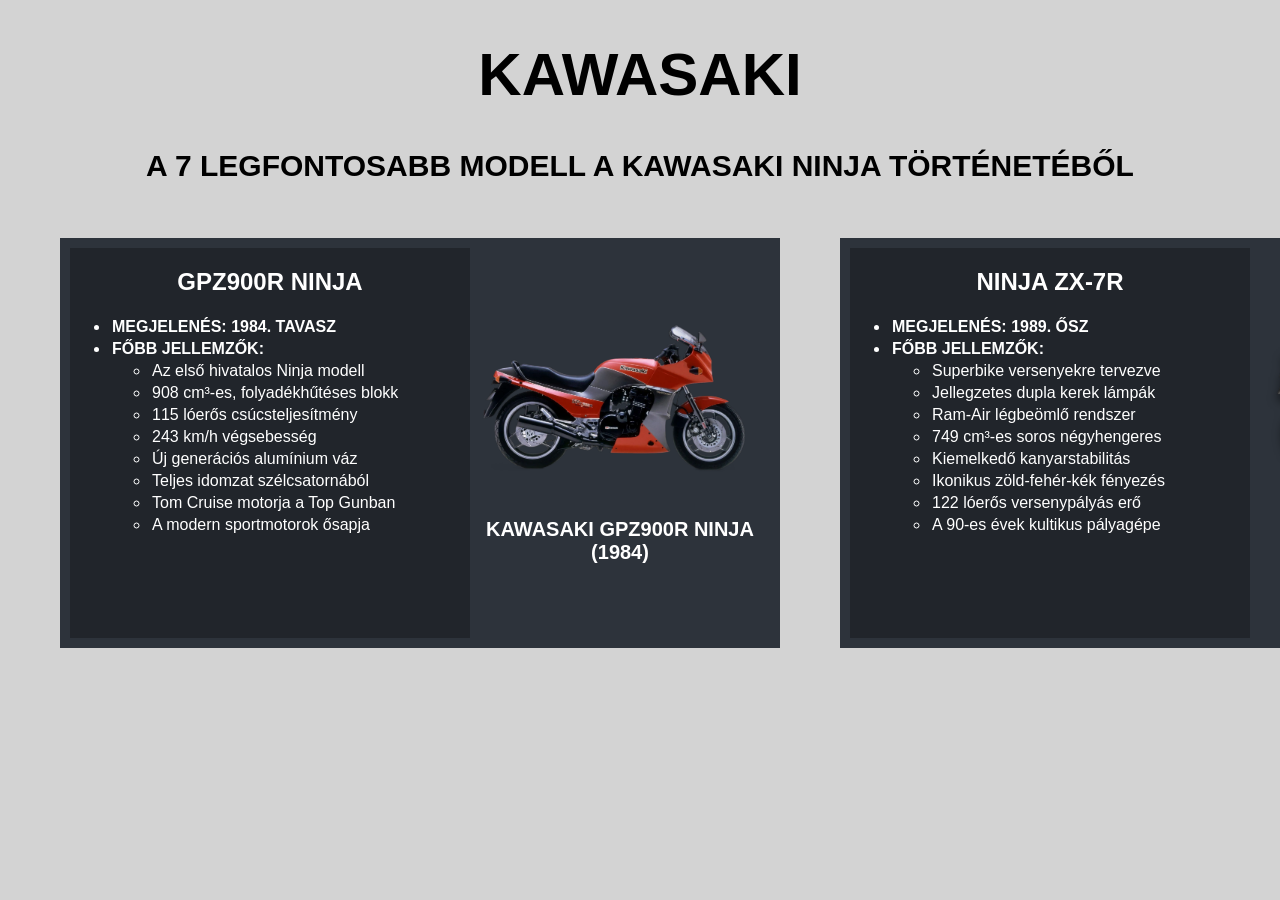
<file: new-2/index2.html>
<!DOCTYPE html>
<html lang="hu">
<head>
    <meta charset="UTF-8">
    <meta name="viewport" content="width=device-width, initial-scale=1.0">
    <title>Motorok</title>
    <link rel="stylesheet" href="kawasaki.css">
</head>
<body>
    <h1>
        Kawasaki
    </h1>
    <h2 class="alcim">
        A 7 LEGFONTOSABB MODELL A KAWASAKI NINJA TÖRTÉNETÉBŐL
    </h2>
    <div class="flex">
        <div id="ninja">
            <div class="floatR ninja-kep">
                <div>
                    <img width="300px" src="kepek/background-remover-1795188451306.png" alt="">
                    <p class="kepszoveg">Kawasaki GPZ900R Ninja <br>(1984)</p>
                </div>  
            </div>
            <h2 class="kiemelés">
                GPZ900R NINJA
            </h2>
            <ul>
                <li class="bigbold">Megjelenés: 1984. tavasz</li>
                <li class="bigbold">Főbb jellemzők:</li>
                <ul>
                        <li>Az első hivatalos Ninja modell</li>
                        <li>908 cm³-es, folyadékhűtéses blokk</li>
                        <li>115 lóerős csúcsteljesítmény</li>
                        <li>243 km/h végsebesség</li>
                        <li>Új generációs alumínium váz</li>
                        <li>Teljes idomzat szélcsatornából</li>
                        <li>Tom Cruise motorja a Top Gunban</li>
                        <li>A modern sportmotorok ősapja</li>
                </ul>
            </ul>
        </div>
        <div id="ninja">
            <div class="floatR ninja-kep">
                <div>
                    <img width="300px" src="kepek/background-remover-1795190210854.png" alt="">
                    <p class="kepszoveg">Kawasaki NINJA ZX-7R <br>(1989)</p>
                </div>
            </div>
            <h2 class="kiemelés">
                NINJA ZX-7R
            </h2>
            <ul>
                <li class="bigbold">Megjelenés: 1989. ősz</li>
                <li class="bigbold">Főbb jellemzők:</li>
                <ul>
                        <li>Superbike versenyekre tervezve</li>
                        <li>Jellegzetes dupla kerek lámpák</li>
                        <li>Ram-Air légbeömlő rendszer</li>
                        <li>749 cm³-es soros négyhengeres</li>
                        <li>Kiemelkedő kanyarstabilitás</li>
                        <li>Ikonikus zöld-fehér-kék fényezés</li>
                        <li>122 lóerős versenypályás erő</li>
                        <li>A 90-es évek kultikus pályagépe</li>
                </ul>
            </ul>
        </div>
        <div id="ninja">
            <div class="floatR ninja-kep">
                <div>
                    <img width="300px" src="kepek/background-remover-1795259924879.png" alt="">
                    <p class="kepszoveg">Kawasaki NINJA ZX-12R <br>(2000)</p>
                </div>
            </div>
            <h2 class="kiemelés">
                NINJA ZX-12R
            </h2>
            <ul>
                <li class="bigbold">Megjelenés: 2000. március</li>
                <li class="bigbold">Főbb jellemzők:</li>
                <ul>
                        <li>A 300 km/h-s határ meghódítója</li>
                        <li>1199 cm³-es brutális erőforrás</li>
                        <li>Monocoque alumínium vázszerkezet</li>
                        <li>178 lóerő (Ram-Airrel 190 LE)</li>
                        <li>Repülőgépipari aerodinamika</li>
                        <li>Különleges első légterelő szárnyak</li>
                        <li>Hatalmas egyenesfutási stabilitás</li>
                        <li>A Hayabusa legnagyobb riválisa</li>
                </ul>
            </ul>
        </div>
    </div>

</body>
</html>
</file>
<file: new-2/style.css>
body{
    background-color: lightgray;
    font-family: 'Segoe UI', Tahoma, Geneva, Verdana, sans-serif;
}

h1{
    text-transform: uppercase;
    text-align: center;
    font-size: 60px;
}

h2{
    text-transform: uppercase;
    font-size: 30px;
    text-align: center;
    margin: 40px;
}

p, ul{
    text-transform: uppercase;
    font-size: 20px;
}

.LMgyerek{
    float: right;
    margin: 30px;
    width: 350px;
}

.center{
    text-align: center;
}

.float-l{
    float: right;
    margin-bottom: 30px;
}

.box{
    display: flex;
    flex-direction: row;
    justify-content: space-between;
    margin-left: 20px;
    margin-right: 20px;
}

.album:hover{
    border: 20px solid lightgrey;
}

.album{
    background-color:black;
    padding: 30px;
    width: 300px;
    height: 760px;
    border: 5px solid white;
}

.albumcim{
    text-transform: uppercase;
    color: white;
}

.megjelenes{
    text-indent: 0px; text-align: center;
}

.albuminfo{
    text-transform: uppercase;
    font-size: 14px;
    font-weight: bolder;
    color: white;
}

.tillLM{
    max-width: 1000px;
    height: auto;
    border: 5px solid white;
    background-color: black;
    color: white;
    text-transform: uppercase;
    font-size: 20px;
    text-align: justify;
    padding: 30px;
}

ul{
    line-height: 150%;
    text-transform: none;
}

.ulfelsorolas{
    font-weight: bold;
}

.piro{
    background-color: black;
    margin: 30px;
    border: 5px solid white;
    color: white;
    padding: 30px;
}

.piros{
    color: red;
    font-weight: bold;
}

p{
    text-indent:30px ;
}

.box-2{
    display: flex;
    flex-direction: column;
    background-color:black;
    padding: 30px;
    border: 5px solid white;
    width: auto;
    color: white;
    font-size: 40px;
    margin-left: 50px;
}

.eloadok{
    margin-top: auto;
    margin-bottom: auto;
    border: 5px solid white;
    float: left;
    height: 300px;
    width: 300px;
}

.box-2-right{
    margin-right: 50px;
    margin-left: 50px;
    float: right; 
    background-color: black; 
    width: 800px;
    height: 1990px;
    border: 5px solid white;
    color: white;
    
}

.eloadok1{
    border: 5px solid white;
    height: 300px;
    width: 300px;
    margin-left: 250px;
}

a{
    text-decoration: none;
}
</file>
<file: motor-típusok.css>
body{
    background-color: rgb(215, 219, 224);
}

table{
    background-color:antiquewhite
}

.nagybetu-barna{
    font-size: x-large;
    color: brown;
    font-style:italic

}

.magas-fogyasztas{
    color:red;
    font-weight: bolder
}

.kozepes-fogyasztas{
    color: greyS;
    font-weight: bolder;
}

.alacsony-fogyasztas{
    color:green;
    font-weight: bolder
}

table{
    border-collapse: collapse
}

th{
    border: 4px solid brown
}

td{
    border: 2px solid black;
    font-size: larger;
    text-align: center;
    background-color: white;
}

h1{
    text-align: center;
    color: brown;
}

h2{
    text-align: justify;
    color: brown;
    font-size: xx-large;
}

.kozep-betu{
    font-size:x-large;
    font-weight: bolder
}

.vastag{
    font-family: Impact, Haettenschweiler, 'Arial Narrow Bold', sans-serif;
}
</file>
<file: new-2/kawasaki.css>
body{
    background-color:lightgray;
    font-family: 'Segoe UI', Tahoma, Geneva, Verdana, sans-serif;
    margin-left: 30px;
    margin-right: 30px;
}

h1{
    text-align: center;
    font-size: 60px;
    text-transform: uppercase;
}

li{
    padding: 2px;
}

.alcim{
    text-transform: uppercase;
    font-size: 30px;
    text-align: center;s
}

.floatR{
    float: right;
}

.bigbold{
    text-transform: uppercase;
    font-weight: bold;
}

.kiemelés{
    text-align: center;
}

.ninja-kep{
    width: 300px;
    height: 100%;
    background-color: rgb(45, 51, 59);
    display: flex;
    justify-content: center;
    align-items: center;
}

.kepszoveg{
    text-align: center;
    font-size: 20px ;
    text-transform: uppercase;
    font-weight: bold;
}

.flex{
    display: flex;
    flex-direction: row;
    justify-content: space-between;
}

#ninja{
    min-width: 700px;
    min-height: 390px;
    background-color: rgb(33, 37, 43);
    border: 10px solid rgb(45, 51, 59);
    margin: 30px;
    color: white;
}
</file>
